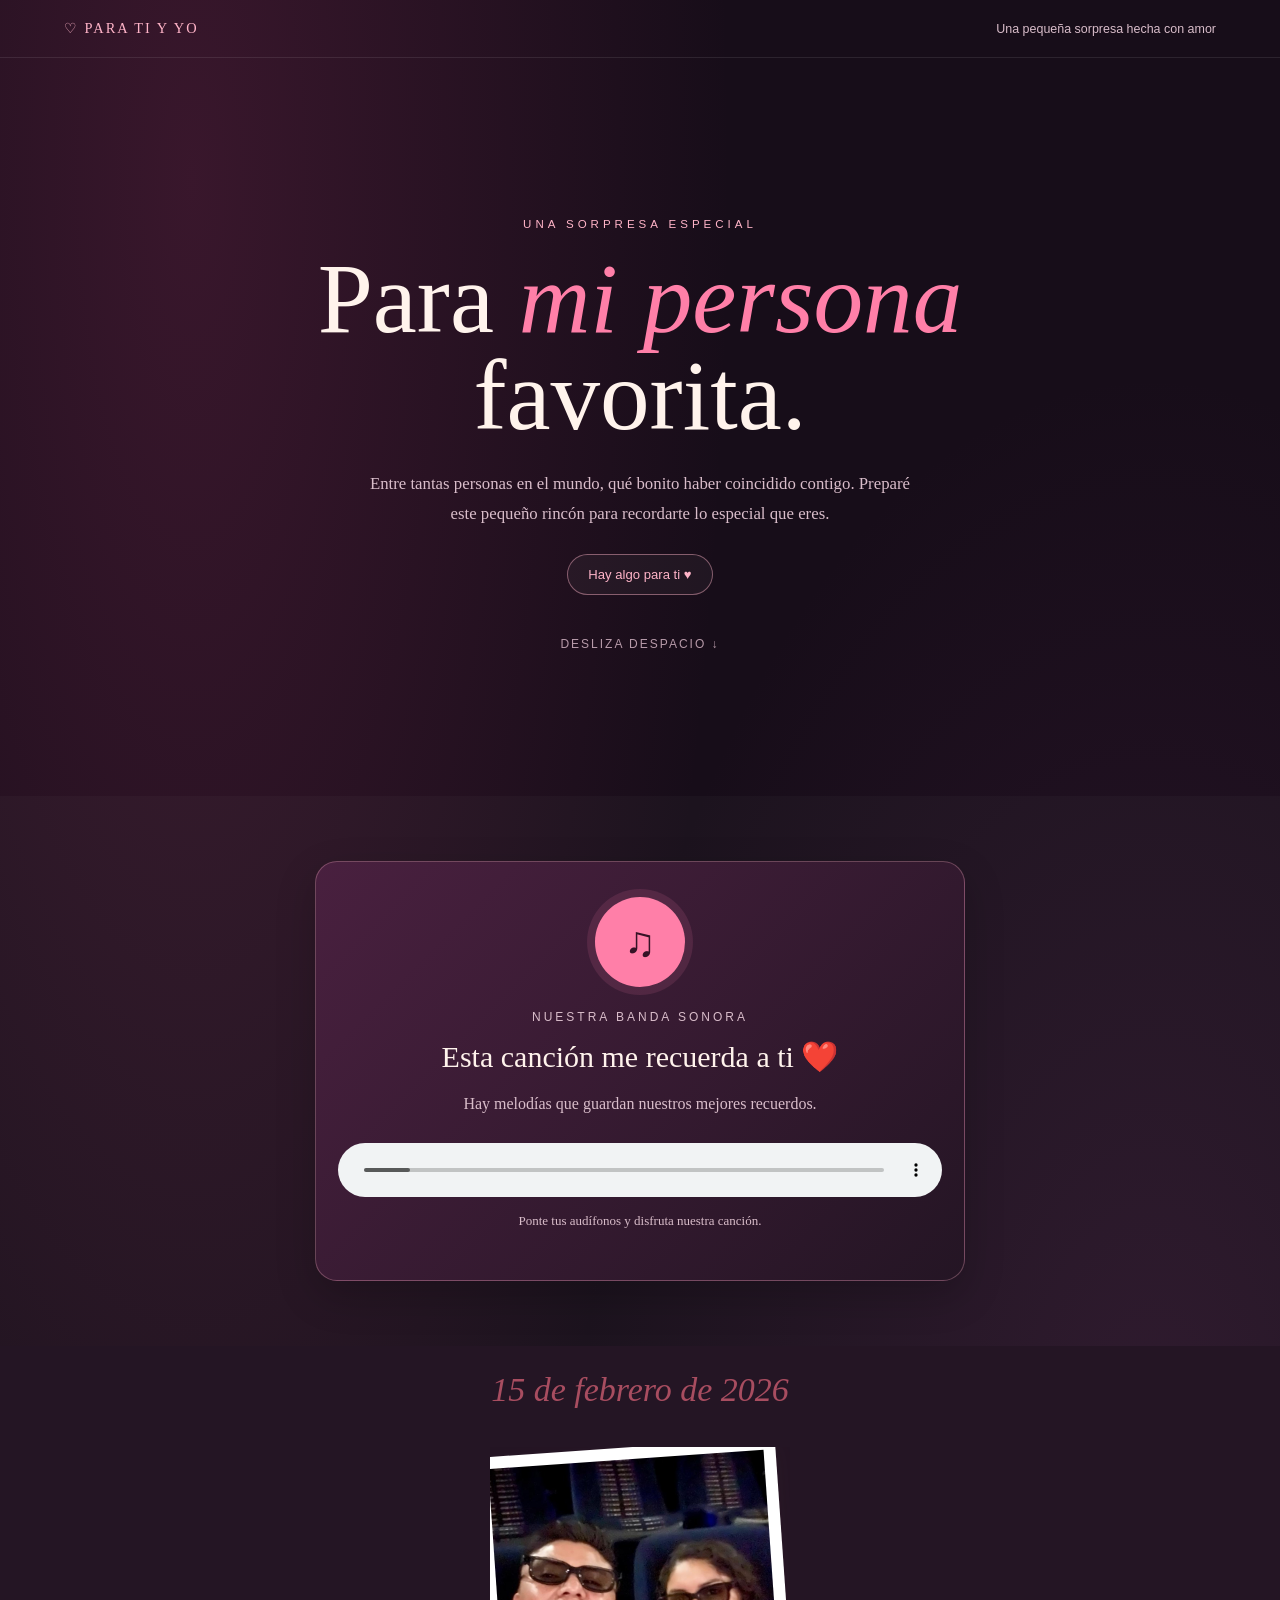
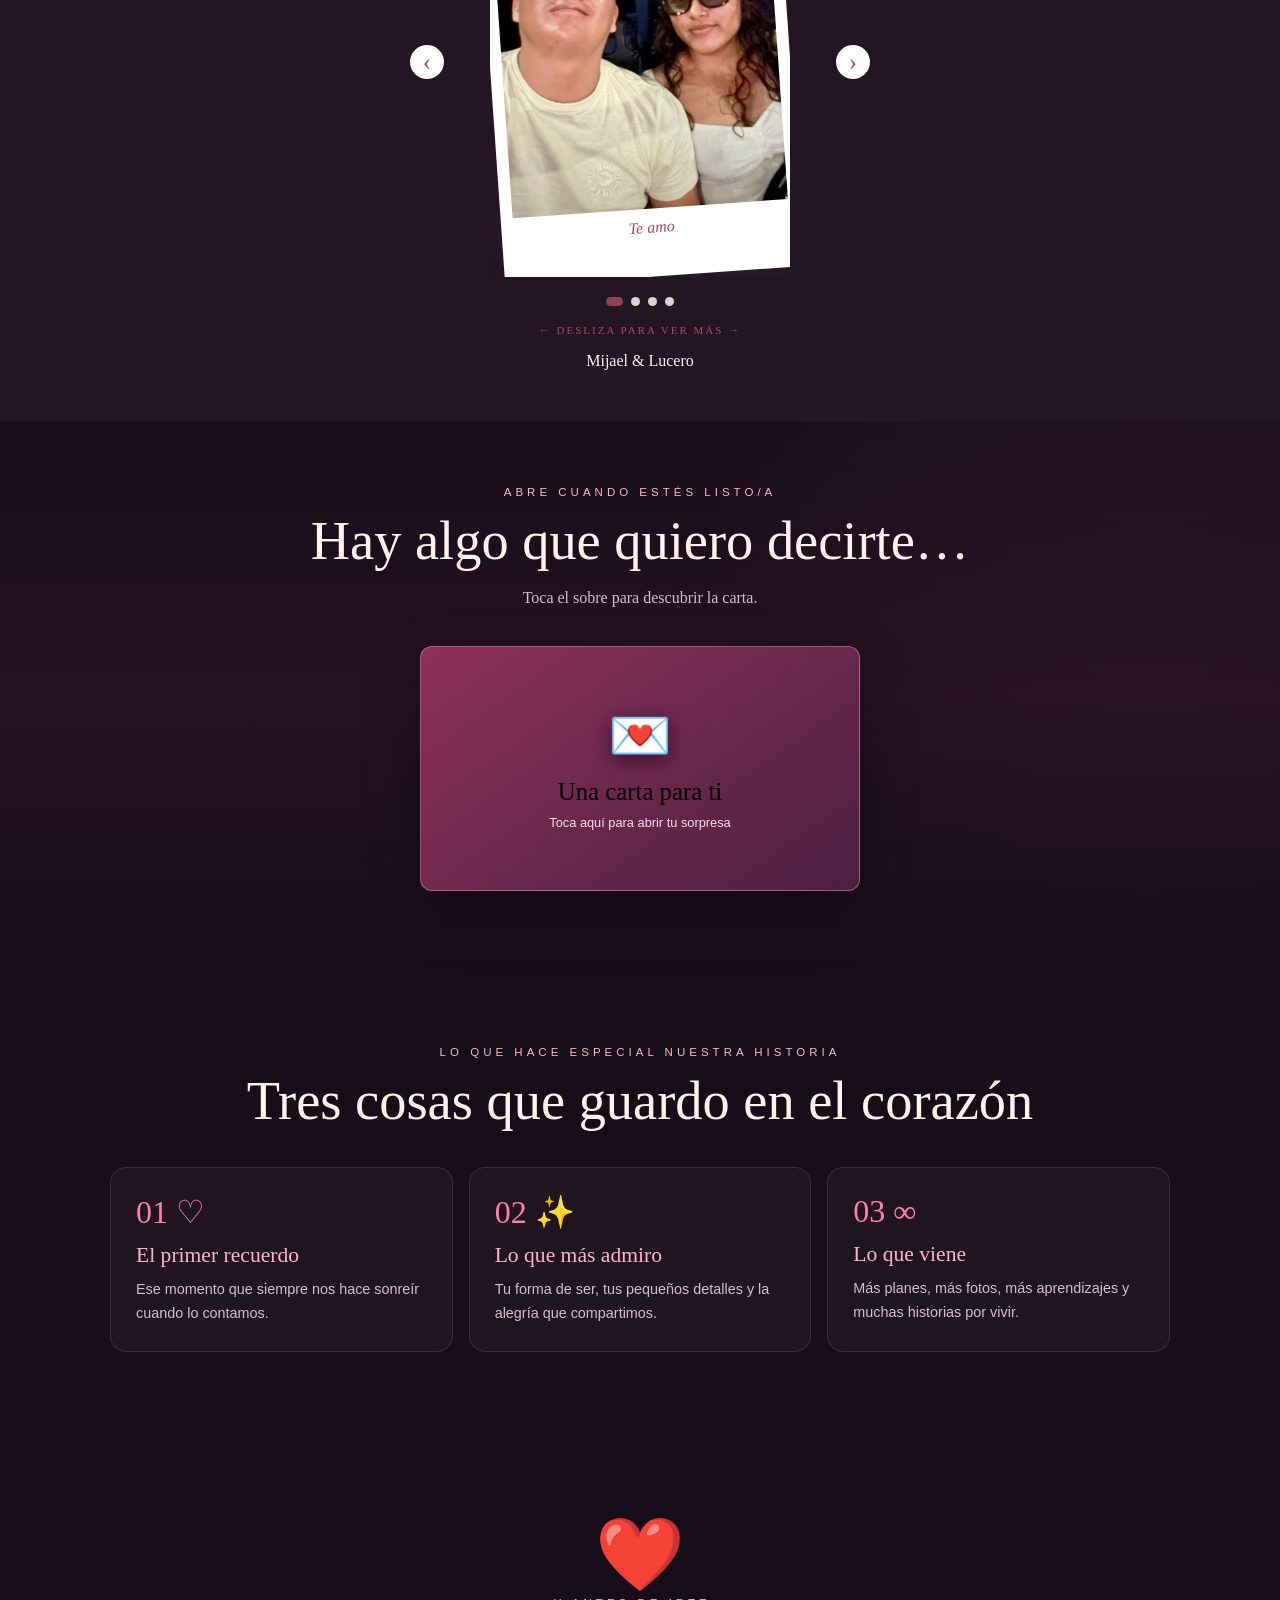
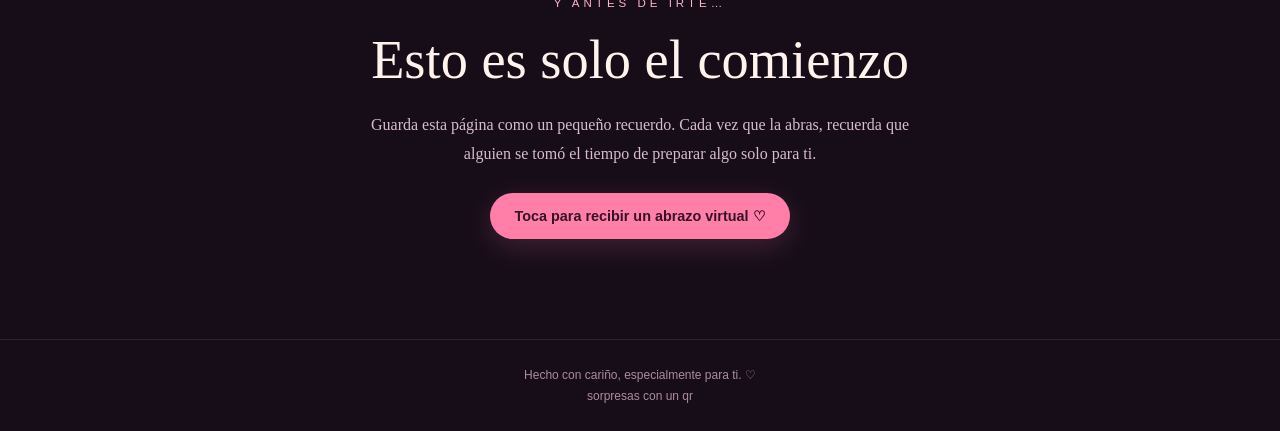
<file: index.html>
<!DOCTYPE html>
<html lang="es">
<head>
<meta charset="UTF-8">
<meta name="viewport" content="width=device-width, initial-scale=1.0">
<meta name="theme-color" content="#170d19">
<title>Una sorpresa para ti ❤️</title>
<link rel="stylesheet" href="estilos.css">
</head>
<body>
<header class="topbar">
  <div class="brand">♡ PARA TI Y YO</div>
  <div class="top-note">Una pequeña sorpresa hecha con amor</div>
</header>

<main>
  <section class="hero">
    <div class="hero-inner">
      <div class="eyebrow">Una sorpresa especial</div>
      <!-- PERSONALIZAR: cambia estos nombres por los de tu cliente -->
      <h1>Para <em>mi persona</em><br>favorita.</h1>
      <p>Entre tantas personas en el mundo, qué bonito haber coincidido contigo. Preparé este pequeño rincón para recordarte lo especial que eres.</p>
      <a class="pill" href="#recuerdos" style="text-decoration:none">Hay algo para ti ♥</a>
      <div class="scroll-hint">DESLIZA DESPACIO ↓</div>
    </div>
  </section>
<section class="music-section" id="musica">
  <div class="music-card">
    <div class="music-disc">♫</div>

    <p class="music-label">NUESTRA BANDA SONORA</p>
    <h2>Esta canción me recuerda a ti ❤️</h2>
    <p>Hay melodías que guardan nuestros mejores recuerdos.</p>

    <audio id="miCancion" controls preload="metadata">
      <source src="MUSICA/romantica.mp3" type="audio/mpeg">
      Tu navegador no puede reproducir este audio.
    </audio>

    <p class="music-note">
      Ponte tus audífonos y disfruta nuestra canción.
    </p>
  </div>
</section>
<section class="recuerdos">

    <h2 class="fecha-recuerdo">
        15 de febrero de 2026
    </h2>

    <div class="album">

        <button class="flecha izquierda" onclick="cambiarFoto(-1)">
            ‹
        </button>

        <div class="marco-carrusel" id="marcoCarrusel">

            <div class="polaroid">
                <img src="imagen/image1.jpg" alt="Nuestro recuerdo">
                <p>Te amo</p>
            </div>

            <div class="polaroid">
                <img src="imagen/image2.jpg" alt="Nuestro recuerdo">
                <p>Un momento inolvidable</p>
            </div>

            <div class="polaroid">
                <img src="imagen/image3.jpg" alt="Nuestro recuerdo">
                <p>Siempre juntos</p>
            </div>

            <div class="polaroid">
                <img src="imagen/imagen4.jpg" alt="Nuestro recuerdo">
                <p>Mi persona favorita</p>
            </div>

        </div>

        <button class="flecha derecha" onclick="cambiarFoto(1)">
            ›
        </button>

    </div>

    <div class="indicadores" id="indicadores"></div>

    <p class="instruccion">
        ← DESLIZA PARA VER MÁS →
    </p>
    <p class="nombres">
        Mijael & Lucero
    </p>

</section>

  <section class="letter-area" id="carta">
    <div class="section-head">
      <div class="eyebrow">Abre cuando estés listo/a</div>
      <h2>Hay algo que quiero decirte…</h2>
      <p>Toca el sobre para descubrir la carta.</p>
    </div>
    <div class="envelope-wrap">
      <button class="envelope" id="envelopeBtn" aria-expanded="false" aria-controls="loveLetter">
        <div>
          <div class="seal">💌</div>
          <strong>Una carta para ti</strong>
          <small>Toca aquí para abrir tu sorpresa</small>
        </div>
      </button>
      <article class="letter" id="loveLetter">
        <h3>Mi persona favorita,</h3>
        <!-- PERSONALIZAR: reemplaza el texto por el mensaje del cliente -->
        <p>No es difícil pararse a pensar todo lo que hemos vivido hasta ahora. Han sido 9 meses de conocernos, pasar juntos mucho tiempo, disfrutar, llorar, reír y sobre todo, aprender a adaptarnos el uno al otro sin cambiar
           nuestra esencia. En este tiempo me he dado cuenta de que te quiero y lo hago más de lo que pensaba. </p>
        <p>Sin embargo, parándome a pensar me he dado cuenta de algo: creemos que hemos vivido mucho pero es aún más lo que nos queda por vivir. 
        Viviremos momentos malos, en los que parecerá que pesa más eso que otra cosa, en los que nos enfadaremos (y mucho) y espero y deseo que en esos momentos, aún pudiendo odiarme, te siga compensando estar a mi lado. </p>
        <p>También sé que viviremos momentos muy buenos, que compensarán sin duda a los malos, en los que querremos mucho y muy bien. Que iremos evolucionando, que tomaremos decisiones (algunas nos costarán más que otras) y que lo haremos todo juntos. </p>
        <p>Pensar en todo lo que nos queda por vivir es una forma de confirmarme que quiero seguir viviendo esta aventura contigo.</p>
        <p>No se me ocurre mejor persona con la que haber pasado estos meses y con la que pasar el resto de mi vida .Gracias por hacerme tan feliz y por ponerlo todo tan fácil. </p>
        <p>Gracias por lo que hemos vivido y lo que aún nos queda por vivir. Contigo a mi lado la vida es muchísimo mejor.</p>
        <p>Te quiero mucho , ahora y siempre.</p>
        <p class="signature">Con todo mi cariño, ❤️</p>
      </article>
    </div>
  </section>

  <section class="section">
    <div class="section-head">
      <div class="eyebrow">Lo que hace especial nuestra historia</div>
      <h2>Tres cosas que guardo en el corazón</h2>
    </div>
    <div class="story-grid">
      <article class="story">
        <div class="number">01 ♡</div>
        <h3>El primer recuerdo</h3>
        <p>Ese momento que siempre nos hace sonreír cuando lo contamos.</p>
      </article>
      <article class="story">
        <div class="number">02 ✨</div>
        <h3>Lo que más admiro</h3>
        <p>Tu forma de ser, tus pequeños detalles y la alegría que compartimos.</p>
      </article>
      <article class="story">
        <div class="number">03 ∞</div>
        <h3>Lo que viene</h3>
        <p>Más planes, más fotos, más aprendizajes y muchas historias por vivir.</p>
      </article>
    </div>
  </section>

  <section class="finale">
    <div class="big-heart">❤️</div>
    <div class="eyebrow">Y antes de irte…</div>
    <h2>Esto es solo el comienzo</h2>
    <p>Guarda esta página como un pequeño recuerdo. Cada vez que la abras, recuerda que alguien se tomó el tiempo de preparar algo solo para ti.</p>
    <button class="cta" id="heartBtn">Toca para recibir un abrazo virtual ♡</button>
  </section>
</main>

<footer>
  Hecho con cariño, especialmente para ti. ♡<br>
  <span>sorpresas con un qr</span>
</footer>
<script src="javascript.js"></script>
</body>
</html>
</file>
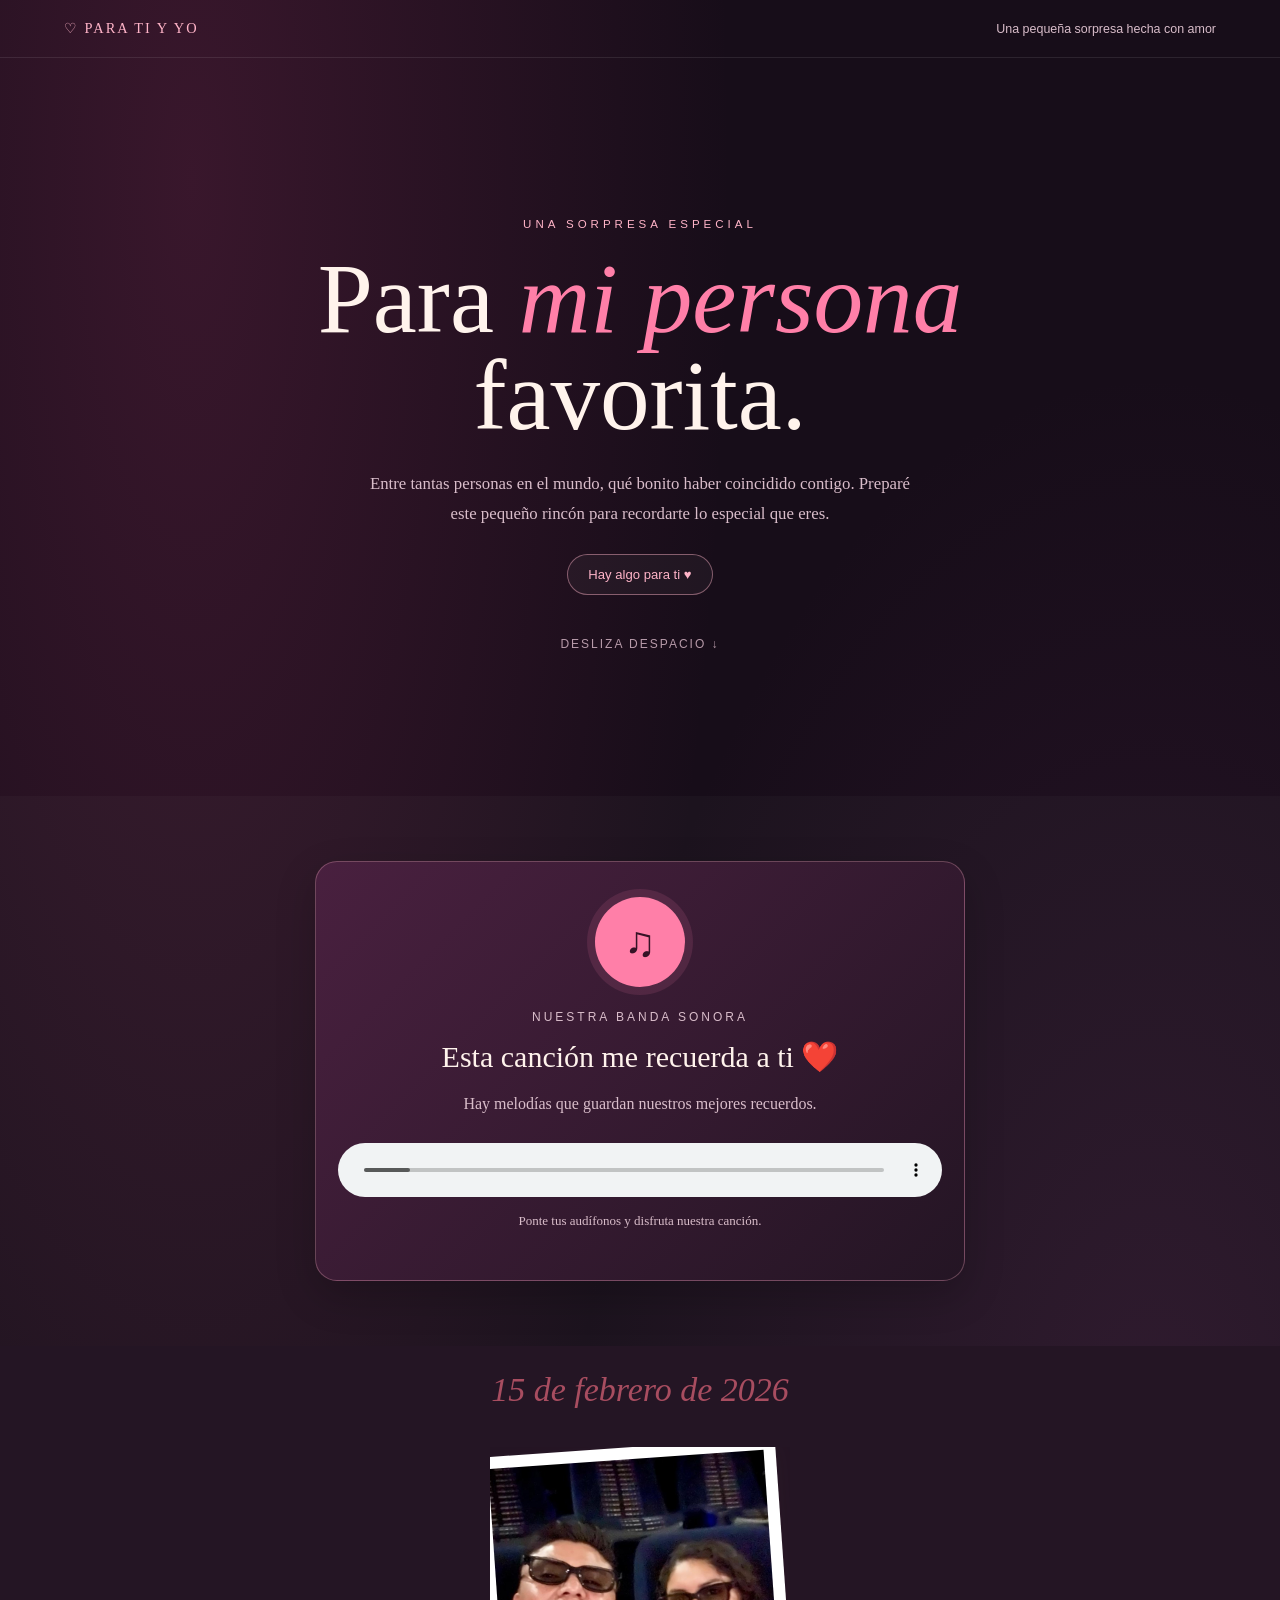
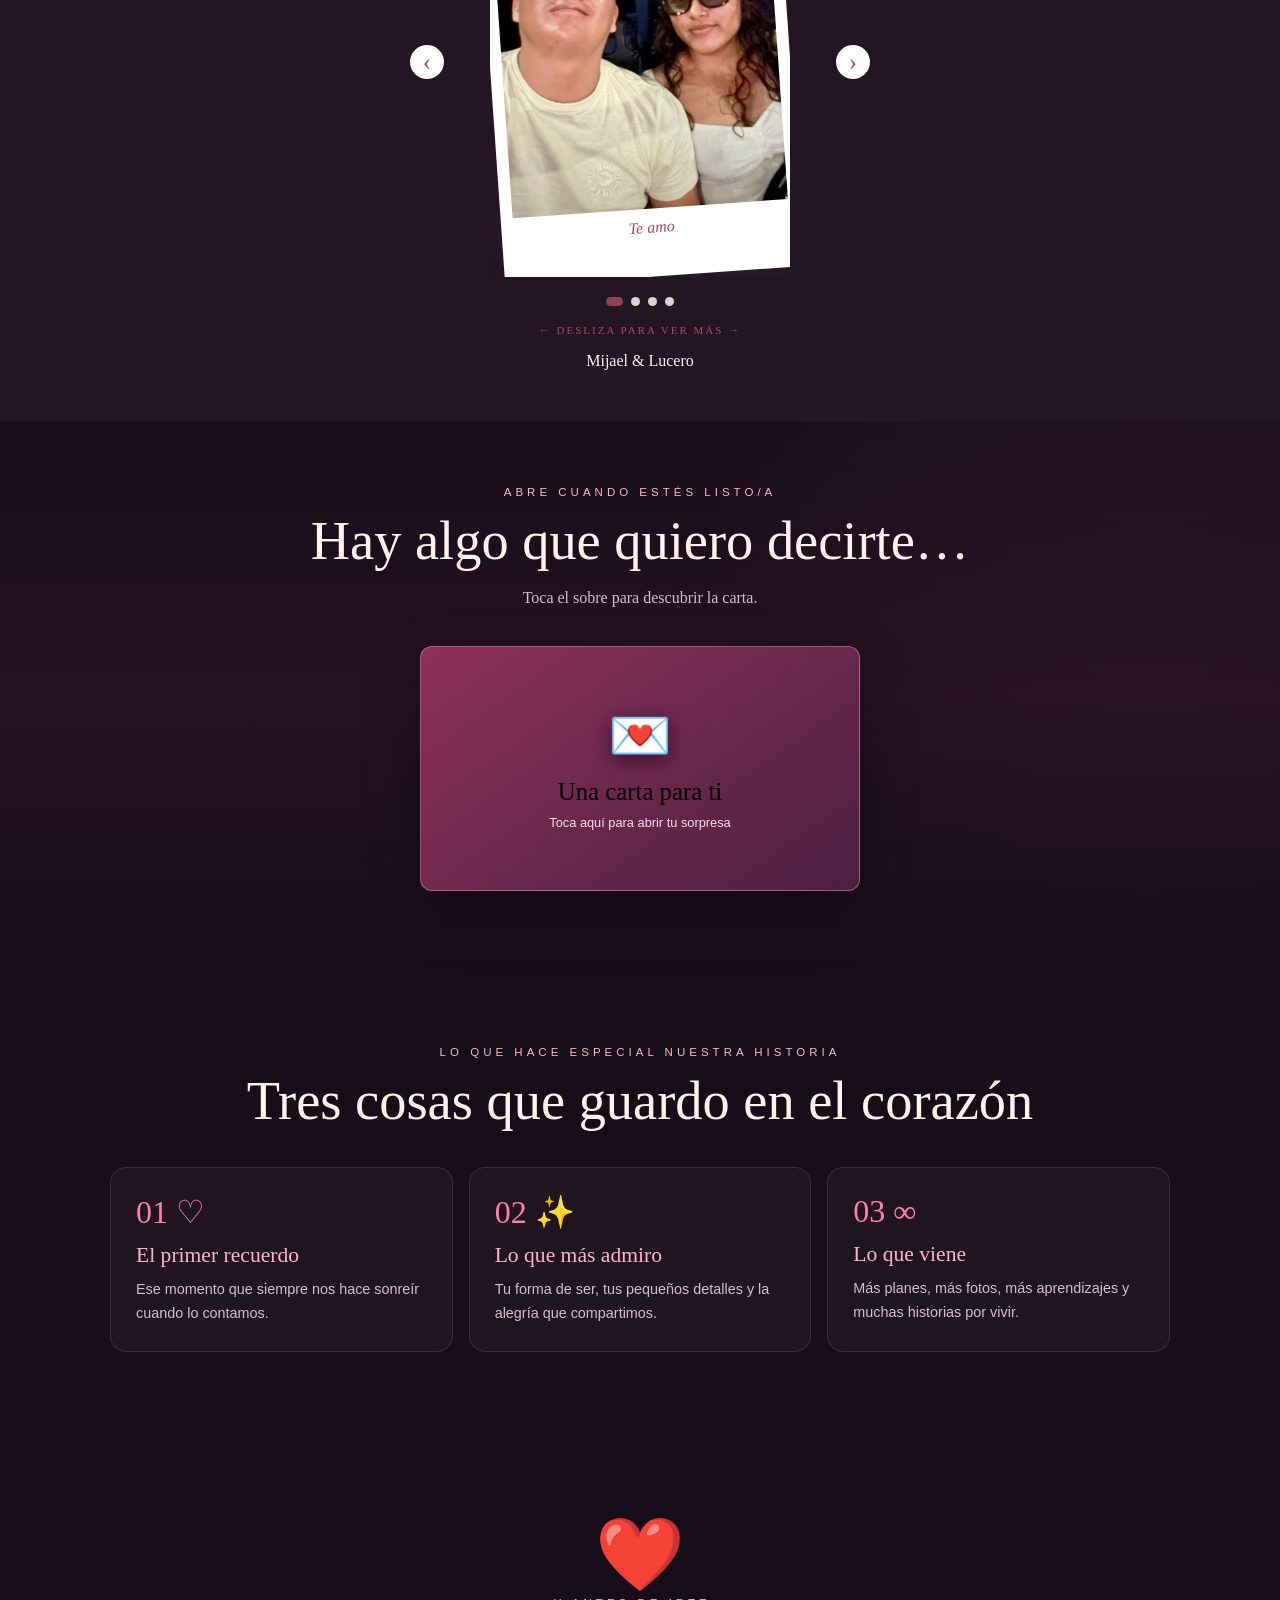
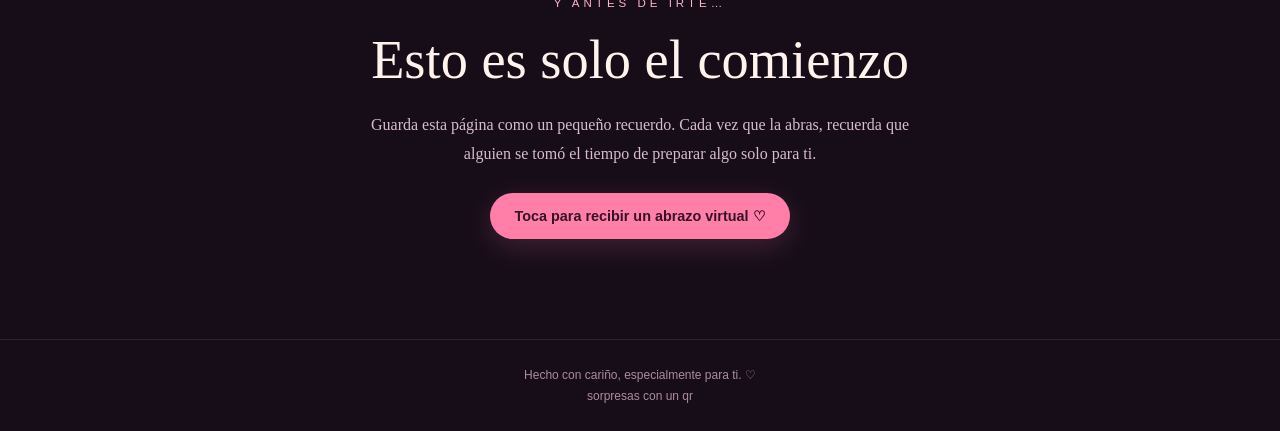
<file: sorpresa_parejas.html>
<!DOCTYPE html>
<html lang="es">
<head>
<meta charset="UTF-8">
<meta name="viewport" content="width=device-width, initial-scale=1.0">
<meta name="theme-color" content="#170d19">
<title>Una sorpresa para ti ❤️</title>
<link rel="stylesheet" href="estilos.css">
</head>
<body>
<header class="topbar">
  <div class="brand">♡ PARA TI Y YO</div>
  <div class="top-note">Una pequeña sorpresa hecha con amor</div>
</header>

<main>
  <section class="hero">
    <div class="hero-inner">
      <div class="eyebrow">Una sorpresa especial</div>
      <!-- PERSONALIZAR: cambia estos nombres por los de tu cliente -->
      <h1>Para <em>mi persona</em><br>favorita.</h1>
      <p>Entre tantas personas en el mundo, qué bonito haber coincidido contigo. Preparé este pequeño rincón para recordarte lo especial que eres.</p>
      <a class="pill" href="#recuerdos" style="text-decoration:none">Hay algo para ti ♥</a>
      <div class="scroll-hint">DESLIZA DESPACIO ↓</div>
    </div>
  </section>
<section class="music-section" id="musica">
  <div class="music-card">
    <div class="music-disc">♫</div>

    <p class="music-label">NUESTRA BANDA SONORA</p>
    <h2>Esta canción me recuerda a ti ❤️</h2>
    <p>Hay melodías que guardan nuestros mejores recuerdos.</p>

    <audio id="miCancion" controls preload="metadata">
      <source src="MUSICA/romantica.mp3" type="audio/mpeg">
      Tu navegador no puede reproducir este audio.
    </audio>

    <p class="music-note">
      Ponte tus audífonos y disfruta nuestra canción.
    </p>
  </div>
</section>
<section class="recuerdos">

    <h2 class="fecha-recuerdo">
        15 de febrero de 2026
    </h2>

    <div class="album">

        <button class="flecha izquierda" onclick="cambiarFoto(-1)">
            ‹
        </button>

        <div class="marco-carrusel" id="marcoCarrusel">

            <div class="polaroid">
                <img src="imagen/image1.jpg" alt="Nuestro recuerdo">
                <p>Te amo</p>
            </div>

            <div class="polaroid">
                <img src="imagen/image2.jpg" alt="Nuestro recuerdo">
                <p>Un momento inolvidable</p>
            </div>

            <div class="polaroid">
                <img src="imagen/image3.jpg" alt="Nuestro recuerdo">
                <p>Siempre juntos</p>
            </div>

            <div class="polaroid">
                <img src="imagen/imagen4.jpg" alt="Nuestro recuerdo">
                <p>Mi persona favorita</p>
            </div>

        </div>

        <button class="flecha derecha" onclick="cambiarFoto(1)">
            ›
        </button>

    </div>

    <div class="indicadores" id="indicadores"></div>

    <p class="instruccion">
        ← DESLIZA PARA VER MÁS →
    </p>
    <p class="nombres">
        Mijael & Lucero
    </p>

</section>

  <section class="letter-area" id="carta">
    <div class="section-head">
      <div class="eyebrow">Abre cuando estés listo/a</div>
      <h2>Hay algo que quiero decirte…</h2>
      <p>Toca el sobre para descubrir la carta.</p>
    </div>
    <div class="envelope-wrap">
      <button class="envelope" id="envelopeBtn" aria-expanded="false" aria-controls="loveLetter">
        <div>
          <div class="seal">💌</div>
          <strong>Una carta para ti</strong>
          <small>Toca aquí para abrir tu sorpresa</small>
        </div>
      </button>
      <article class="letter" id="loveLetter">
        <h3>Mi persona favorita,</h3>
        <!-- PERSONALIZAR: reemplaza el texto por el mensaje del cliente -->
        <p>No es difícil pararse a pensar todo lo que hemos vivido hasta ahora. Han sido 9 meses de conocernos, pasar juntos mucho tiempo, disfrutar, llorar, reír y sobre todo, aprender a adaptarnos el uno al otro sin cambiar
           nuestra esencia. En este tiempo me he dado cuenta de que te quiero y lo hago más de lo que pensaba. </p>
        <p>Sin embargo, parándome a pensar me he dado cuenta de algo: creemos que hemos vivido mucho pero es aún más lo que nos queda por vivir. 
        Viviremos momentos malos, en los que parecerá que pesa más eso que otra cosa, en los que nos enfadaremos (y mucho) y espero y deseo que en esos momentos, aún pudiendo odiarme, te siga compensando estar a mi lado. </p>
        <p>También sé que viviremos momentos muy buenos, que compensarán sin duda a los malos, en los que querremos mucho y muy bien. Que iremos evolucionando, que tomaremos decisiones (algunas nos costarán más que otras) y que lo haremos todo juntos. </p>
        <p>Pensar en todo lo que nos queda por vivir es una forma de confirmarme que quiero seguir viviendo esta aventura contigo.</p>
        <p>No se me ocurre mejor persona con la que haber pasado estos meses y con la que pasar el resto de mi vida .Gracias por hacerme tan feliz y por ponerlo todo tan fácil. </p>
        <p>Gracias por lo que hemos vivido y lo que aún nos queda por vivir. Contigo a mi lado la vida es muchísimo mejor.</p>
        <p>Te quiero mucho , ahora y siempre.</p>
        <p class="signature">Con todo mi cariño, ❤️</p>
      </article>
    </div>
  </section>

  <section class="section">
    <div class="section-head">
      <div class="eyebrow">Lo que hace especial nuestra historia</div>
      <h2>Tres cosas que guardo en el corazón</h2>
    </div>
    <div class="story-grid">
      <article class="story">
        <div class="number">01 ♡</div>
        <h3>El primer recuerdo</h3>
        <p>Ese momento que siempre nos hace sonreír cuando lo contamos.</p>
      </article>
      <article class="story">
        <div class="number">02 ✨</div>
        <h3>Lo que más admiro</h3>
        <p>Tu forma de ser, tus pequeños detalles y la alegría que compartimos.</p>
      </article>
      <article class="story">
        <div class="number">03 ∞</div>
        <h3>Lo que viene</h3>
        <p>Más planes, más fotos, más aprendizajes y muchas historias por vivir.</p>
      </article>
    </div>
  </section>

  <section class="finale">
    <div class="big-heart">❤️</div>
    <div class="eyebrow">Y antes de irte…</div>
    <h2>Esto es solo el comienzo</h2>
    <p>Guarda esta página como un pequeño recuerdo. Cada vez que la abras, recuerda que alguien se tomó el tiempo de preparar algo solo para ti.</p>
    <button class="cta" id="heartBtn">Toca para recibir un abrazo virtual ♡</button>
  </section>
</main>

<footer>
  Hecho con cariño, especialmente para ti. ♡<br>
  <span>sorpresas con un qr</span>
</footer>
<script src="javascript.js"></script>
</body>
</html>
</file>
<file: estilos.css>
:root {
    --bg: #170d19;
    --panel: #241524;
    --pink: #ff7fa8;
    --rose: #ffb4c8;
    --cream: #fff3ec;
    --muted: #d9bdca;
  }
  * { box-sizing: border-box; }
  html { scroll-behavior: smooth; }
  body {
    margin: 0; color: var(--cream);
    font-family: Georgia, "Times New Roman", serif;
    background:
      radial-gradient(ellipse at 15% 5%, rgba(145,48,93,.28), transparent 35%),
      radial-gradient(ellipse at 90% 40%, rgba(100,44,91,.25), transparent 35%),
      var(--bg);
    overflow-x: hidden;
  }
  button { font: inherit; }
  .topbar {
    display:flex; align-items:center; justify-content:space-between;
    gap:16px; padding:20px clamp(18px, 5vw, 70px);
    border-bottom:1px solid rgba(255,255,255,.09);
  }
  .brand { letter-spacing:2px; font-size:.9rem; color:var(--rose); }
  .top-note { color:var(--muted); font: .78rem Arial,sans-serif; }
  .hero {
    min-height: 82vh; display:grid; place-items:center; text-align:center;
    padding:70px 20px 55px; position:relative; isolation:isolate;
  }
  .hero-inner { max-width:850px; }
  .eyebrow {
    color:var(--rose); text-transform:uppercase; letter-spacing:4px;
    font: .72rem Arial,sans-serif; margin-bottom:20px;
  }
  h1 { font-size:clamp(2.7rem, 8vw, 6.2rem); line-height:.98; font-weight:normal; margin:0; }
  h1 em { color:var(--pink); font-weight:normal; }
  .hero p { max-width:560px; margin:25px auto; line-height:1.8; color:var(--muted); font-size:1.05rem; }
  .pill {
    display:inline-block; border:1px solid rgba(255,180,200,.45); color:var(--rose);
    border-radius:999px; padding:12px 20px; background:rgba(255,255,255,.04);
    font: .82rem Arial,sans-serif;
  }
  .scroll-hint { margin-top:42px; color:#b79aa9; font: .75rem Arial,sans-serif; letter-spacing:2px; }
  .section { padding:75px 20px; max-width:1100px; margin:auto; }
  .section-head { text-align:center; margin-bottom:35px; }
  .section-head .eyebrow { margin-bottom:12px; }
  h2 { font-weight:normal; font-size:clamp(2rem,5vw,3.4rem); margin:0 0 12px; }
  .section-head p { color:var(--muted); line-height:1.7; margin:0 auto; max-width:620px; }
  .gallery { display:grid; grid-template-columns:repeat(3,1fr); gap:18px; }
  .photo-card {
    border:1px solid rgba(255,255,255,.1); border-radius:18px; overflow:hidden;
    background:var(--panel); box-shadow:0 15px 40px rgba(0,0,0,.15);
  }
  .photo-card img { width:100%; height:310px; display:block; object-fit:cover; background:#3a2336; }
  .photo-caption { padding:17px 17px 20px; }
  .photo-caption strong { display:block; color:var(--rose); font-size:1.1rem; font-weight:normal; margin-bottom:7px; }
  .photo-caption span { color:var(--muted); font: .82rem/1.5 Arial,sans-serif; }
  .letter-area { text-align:center; padding:65px 18px 80px; background:linear-gradient(180deg,transparent,rgba(105,34,75,.17),transparent); }
  .envelope-wrap { max-width:620px; margin:28px auto 0; }
  .envelope {
    width:min(100%,440px); min-height:245px; margin:auto; position:relative;
    border:1px solid rgba(255,180,200,.4); border-radius:12px; cursor:pointer;
    background:linear-gradient(145deg,#8d3159,#4b1f42); display:grid; place-items:center;
    box-shadow:0 22px 55px rgba(0,0,0,.3); transition:transform .25s;
    padding:25px;
  }
  .envelope:hover { transform:translateY(-4px); }
  .envelope .seal { font-size:3.2rem; filter:drop-shadow(0 5px 10px #381027); }
  .envelope strong { display:block; font-size:1.55rem; font-weight:normal; margin-top:12px; }
  .envelope small { display:block; margin-top:9px; font: .8rem Arial,sans-serif; color:#ffe0e9; }
  .letter {
    display:none; text-align:left; max-width:700px; margin:24px auto 0;
    padding:clamp(24px,5vw,48px); border-radius:16px;
    color:#48283a; background:#fff0e9; box-shadow:0 18px 60px rgba(0,0,0,.25);
    line-height:1.9; font-size:1.05rem; animation:rise .6s ease both;
  }
  .letter.open { display:block; }
  .letter h3 { color:#9b3d65; font-weight:normal; font-size:2rem; margin:0 0 16px; }
  .letter .signature { color:#a73c6a; font-style:italic; font-size:1.35rem; text-align:right; margin-top:25px; }
  .story-grid { display:grid; grid-template-columns:repeat(3,1fr); gap:16px; }
  .story {
    padding:25px; border:1px solid rgba(255,255,255,.1); border-radius:16px;
    background:rgba(255,255,255,.035);
  }
  .story .number { color:var(--pink); font-size:2rem; margin-bottom:12px; }
  .story h3 { font-weight:normal; color:var(--rose); font-size:1.35rem; margin:0 0 9px; }
  .story p { color:var(--muted); font: .9rem/1.7 Arial,sans-serif; margin:0; }
  .finale { text-align:center; padding:85px 20px 100px; }
  .big-heart { font-size:4.5rem; animation:pulse 1.5s infinite; }
  .finale p { color:var(--muted); line-height:1.8; max-width:560px; margin:20px auto 25px; }
  .cta {
    border:0; border-radius:999px; background:var(--pink); color:#351326;
    padding:15px 24px; cursor:pointer; font: bold .9rem Arial,sans-serif;
    box-shadow:0 8px 28px rgba(255,127,168,.18); transition:transform .2s;
  }
  .cta:hover { transform:translateY(-2px); }
  footer { border-top:1px solid rgba(255,255,255,.09); padding:25px 18px; text-align:center; color:#ad8b9c; font: .75rem/1.7 Arial,sans-serif; }
  .heart-float { position:fixed; z-index:10; pointer-events:none; animation:floatUp 3.3s ease-out forwards; }
  @keyframes floatUp { from { transform:translateY(0) scale(.7) rotate(0); opacity:1; } to { transform:translateY(-110vh) scale(1.5) rotate(35deg); opacity:0; } }
  @keyframes pulse { 0%,100%{transform:scale(1)} 50%{transform:scale(1.12)} }
  @keyframes rise { from{opacity:0;transform:translateY(15px)} to{opacity:1;transform:translateY(0)} }
  @media (max-width:760px) {
    .gallery { grid-template-columns:1fr; max-width:460px; margin:auto; }
    .photo-card img { height:330px; }
    .story-grid { grid-template-columns:1fr; }
    .hero { min-height:75vh; }
    .top-note { text-align:right; }
  }
  .music-section {
  padding: 65px 20px;
  text-align: center;
  background: rgba(255, 255, 255, 0.025);
}

.music-card {
  max-width: 650px;
  margin: auto;
  padding: 35px 22px;
  border: 1px solid rgba(255, 180, 200, 0.3);
  border-radius: 22px;
  background: linear-gradient(135deg, #49203f, #241524);
  box-shadow: 0 15px 40px rgba(0, 0, 0, 0.2);
}

.music-disc {
  width: 90px;
  height: 90px;
  display: grid;
  place-items: center;
  margin: 0 auto 20px;
  border-radius: 50%;
  background: #ff7fa8;
  color: #351326;
  font-size: 42px;
  box-shadow: 0 0 0 8px rgba(255, 127, 168, 0.12);
}

.music-label {
  color: #ffb4c8;
  letter-spacing: 3px;
  font: 12px Arial, sans-serif;
}

.music-card h2 {
  font-weight: normal;
  font-size: 30px;
}

.music-card p {
  color: #d9bdca;
  line-height: 1.7;
}

.music-card audio {
  display: block;
  width: 100%;
  margin-top: 25px;
}

.music-note {
  font-size: 13px;
}
/* SECCIÓN DE RECUERDOS */
.recuerdos {
    background: #241524;
    padding: 25px 15px 35px;
    text-align: center;
    overflow: hidden;
}

/* FECHA */
.fecha-recuerdo {
    font-family: Georgia, serif;
    font-style: italic;
    font-weight: normal;
    font-size: 34px;
    color: #a84d60;
    margin: 0 0 38px;
}

/* ÁLBUM */
.album {
    position: relative;
    max-width: 460px;
    height: 430px;
    margin: auto;
    display: flex;
    align-items: center;
    justify-content: center;
}

/* CONTENEDOR DESLIZABLE */
.marco-carrusel {
    width: 300px;
    height: 430px;
    position: relative;
    overflow: hidden;
    touch-action: pan-y;
}

/* TARJETA POLAROID */
.polaroid {
    position: absolute;
    width: 100%;
    height: 100%;
    padding: 12px 12px 35px;
    background: white;
    box-sizing: border-box;
    box-shadow: 0 8px 22px rgba(90, 50, 50, 0.12);

    opacity: 0;
    transform: translateX(100%) rotate(2deg);
    transition: all 0.45s ease;

    pointer-events: none;
}

/* FOTO ACTIVA */
.polaroid.activa {
    opacity: 1;
    transform: translateX(0) rotate(-4deg);
    z-index: 2;
    pointer-events: auto;
}

/* FOTOGRAFÍAS */
.polaroid img {
    width: 100%;
    height: 350px;
    object-fit: cover;
    display: block;
}

/* TEXTO DE CADA FOTO */
.polaroid p {
    font-family: Georgia, serif;
    font-style: italic;
    font-size: 16px;
    color: #a84d60;
    margin-top: 10px;
}

/* FLECHAS */
.flecha {
    position: absolute;
    top: 50%;
    transform: translateY(-50%);
    width: 34px;
    height: 34px;
    border: none;
    border-radius: 50%;
    background: white;
    color: #a84d60;
    font-size: 25px;
    cursor: pointer;
    z-index: 5;
    display: flex;
    justify-content: center;
    align-items: center;
}

.izquierda {
    left: 0;
}

.derecha {
    right: 0;
}

/* INDICADORES */
.indicadores {
    display: flex;
    justify-content: center;
    align-items: center;
    gap: 8px;
    margin-top: 20px;
}

.indicador {
    width: 9px;
    height: 9px;
    border-radius: 50%;
    background: #e7ceca;
    transition: all 0.3s ease;
    cursor: pointer;
}

.indicador.activo {
    width: 17px;
    border-radius: 10px;
    background: #944052;
}

/* INSTRUCCIÓN */
.instruccion {
    font-size: 11px;
    letter-spacing: 2px;
    color: #a84d60;
    margin-top: 18px;
}
.name {
    font-size: 14px;
    letter-spacing: 2px;
    color: #a84d60;
    margin-top: 18px;
}

/* CELULARES */
@media (max-width: 480px) {

    .fecha-recuerdo {
        font-size: 29px;
        margin-bottom: 35px;
    }

    .album {
        height: 430px;
    }

    .marco-carrusel {
        width: 270px;
        height: 430px;
    }

    .polaroid img {
        height: 350px;
    }

    .flecha {
        width: 32px;
        height: 32px;
    }

    .izquierda {
        left: 0;
    }

    .derecha {
        right: 0;
    }
}
</file>
